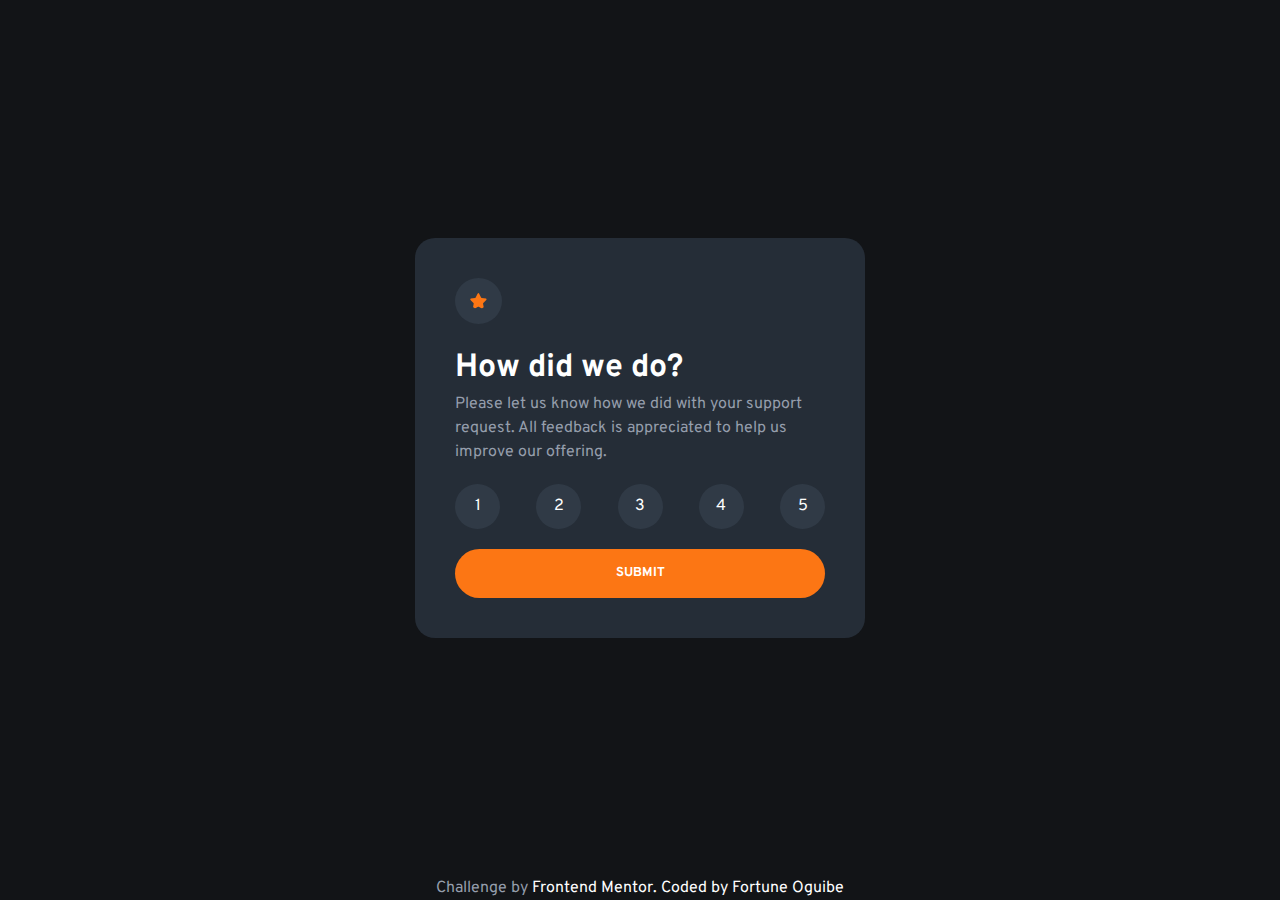
<file: index.html>
<!DOCTYPE html>
<html lang="en">
    <head>
        <meta charset="UTF-8">
        <meta name="viewport" content="width=device-width, initial-scale=1.0">
        <link rel="stylesheet" href="styles.css">
        <title>Rating Page ⭐</title>
        <link rel="preconnect" href="https://fonts.googleapis.com">
        <link rel="preconnect" href="https://fonts.gstatic.com" crossorigin>
        <link href="https://fonts.googleapis.com/css2?family=Overpass:wght@400;700&display=swap" rel="stylesheet">
        <script src="redirect.js"></script> <!--When the page is refreshed, it will run the code in the "redirect.js" file.-->
    </head>
    <body id="rating_page">
        <main>
            <section id="main-div">
                <img src="images/icon-star.svg" alt="A small yellow star used for rating.">
                <div id="web-info">
                    <h1>How did we do?</h1>
                    <p>Please let us know how we did with your support request. All feedback is appreciated to help us improve our offering.</p>
                </div>
                <div class="rating">
                    <div id="rating1" class="radio-container">
                        <label for="btn-1">1</label>
                        <input type="radio" id="btn-1" name="rating" value="1">
                    </div>
                    <div id="rating2" class="radio-container">
                        <label for="btn-2">2</label>
                        <input type="radio" id="btn-2" name="rating" value="2">
                    </div>
                    <div id="rating3" class="radio-container">
                        <label for="btn-3">3</label>
                        <input type="radio" id="btn-3" name="rating" value="3">
                    </div>
                    <div id="rating4" class="radio-container">
                        <label for="btn-4 ">4</label>
                        <input type="radio" id="btn-4" name="rating" value="4">
                    </div>
                    <div id="rating5" class="radio-container">
                        <label for="btn-5">5</label>
                        <input type="radio" id="btn-5" name="rating" value="5">
                    </div>
                </div>
                <button id="submit-btn" aria-label="Submit rating">SUBMIT</button>
            </section>
        </main>
        <footer>
            <p>Challenge by <a href="https://www.frontendmentor.io/">Frontend Mentor. Coded by <a href="https://github.com/foguibe">Fortune Oguibe</a></p>
        </footer>
        <script src="script_index.js" type="text/javascript"></script>
    </body>
</html>
</file>
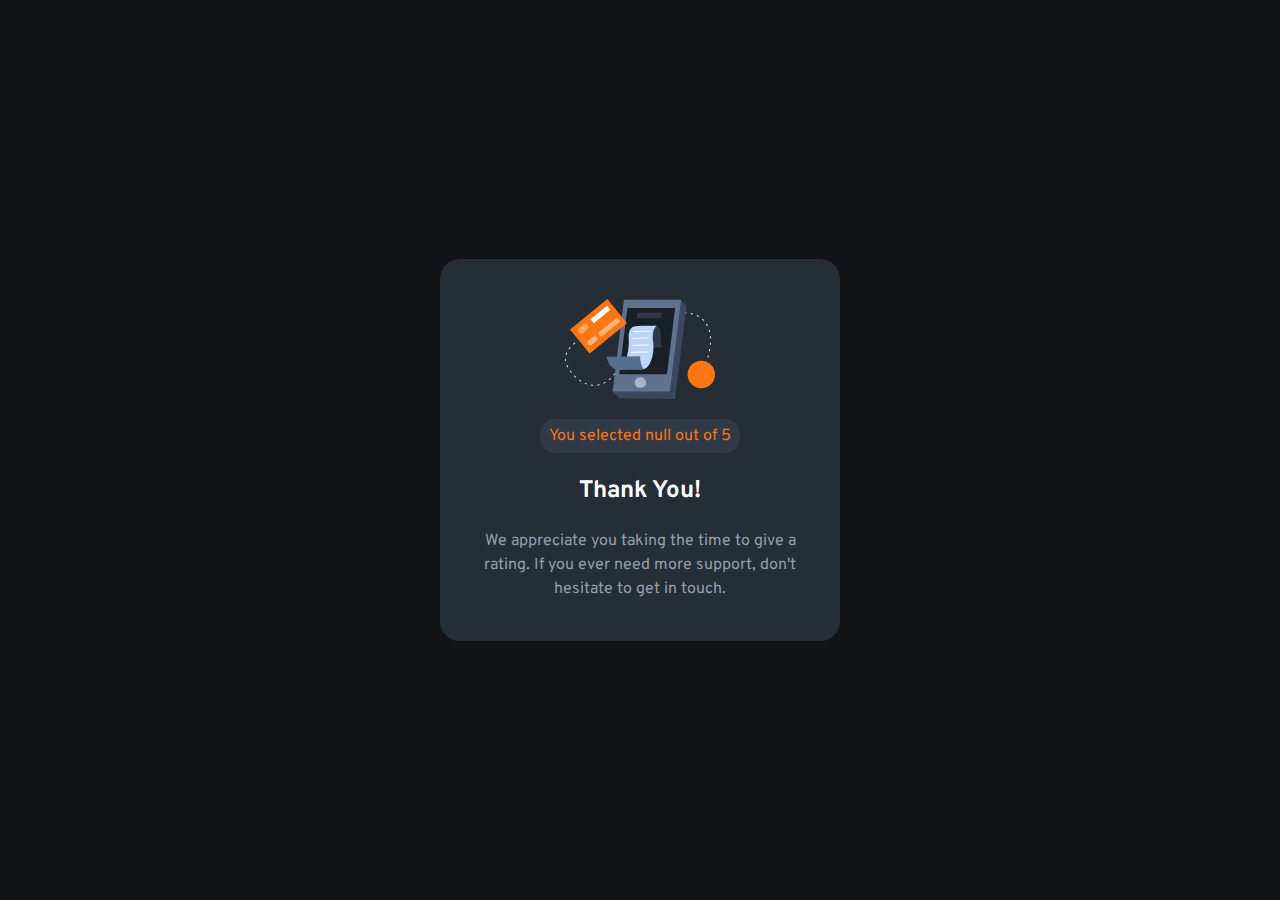
<file: thanks.html>
<!DOCTYPE html>
<html lang="en">
    <head>
        <meta charset="UTF-8">
        <meta name="viewport" content="width=device-width, initial-scale=1.0">
        <link rel="stylesheet" href="styles.css">
        <link rel="preconnect" href="https://fonts.googleapis.com">
        <link rel="preconnect" href="https://fonts.gstatic.com" crossorigin>
        <link href="https://fonts.googleapis.com/css2?family=Overpass:wght@400;700&display=swap" rel="stylesheet">
        <script src="redirect.js"></script> <!--When the page is refreshed, it will run the code in the "redirect.js" file.-->
        <title>Thank You Page 👍</title>
    </head>
    <body id="thanks_page">
        <main>
            <div id="main-div">
                <img src="images/illustration-thank-you.svg" alt="ATM with receipt and card.">
                <p id="message"></p>
                <h2>Thank You!</h2>
                <p>We appreciate you taking the time to give a rating. If you ever need more support, don't hesitate to get in touch.</p>
            </div>
        </main>
        <script src="script_thanks.js" type="text/javascript"></script>
    </body>
</html>
</file>
<file: styles.css>
/******CSS RESET Link: https://www.joshwcomeau.com/css/custom-css-reset/*******/
/*
  1. Use a more-intuitive box-sizing model.
*/
*, *::before, *::after {
    box-sizing: border-box;
}
  /*
    2. Remove default margin
  */
  * {
    margin: 0;
}
  /*
    Typographic tweaks!
    3. Add accessible line-height
    4. Improve text rendering
  */
  body {
    line-height: 1.5;
    -webkit-font-smoothing: antialiased;
}
  /*
    5. Improve media defaults
  */
  img, picture, video, canvas, svg {
    display: block;
    max-width: 100%;
}
  /*
    6. Remove built-in form typography styles
  */
  input, button, textarea, select {
    font: inherit;
}
  /*
    7. Avoid text overflows
  */
  p, h1, h2, h3, h4, h5, h6 {
    overflow-wrap: break-word;
}
  /*
    8. Create a root stacking context
  */
  #root, #__next {
    isolation: isolate;
}


/**********BODY STYLING**********/
body {
  font-family: 'Overpass', sans-serif;
  background-color: hsl(216, 12%, 8%);
  display: flex;
  flex-direction: column;
  height: 100vh;
}


/**********MAIN STYLING**********/
main {
    flex: 1;
    display: flex;
    justify-content: center;
    align-items: center;
}

#main-div {
    max-width: 450px;
    border-radius: 20px;
    padding: 40px;
    display: flex;
    flex-direction: column;
    gap: 20px;
    background-color: hsl(213, 19%, 18%);
}

#thanks_page #main-div {
  text-align: center;
  max-width: 400px;
}

#thanks_page #main-div img {
  height: 100px;
  width: 150px;
  margin: auto;
}

#thanks_page #main-div #message {
  background-color: hsl(213, 19%, 23%);
  color: #FC7614;
  width: 200px;
  margin: auto;
  border-radius: 15px;
  padding: 5px;
}

#thanks_page #main-div h2 {
  color: white;
}

.rating {
    display: flex;
    justify-content: space-between;

}

#rating_page img {
    border-radius: 50%;
    padding: 15px;
    background-color: hsl(213, 19%, 23%);
    align-self: flex-start;
}

.rating input:hover {
  background-color: hsl(217, 12%, 63%);
  color: white;
  cursor: pointer;
}

.radio-container {
  display: flex;
  flex-direction: column;
  /* Container needs to be positioned for absolute positioning within it */
  position: relative; 
}

.radio-container > label {
  position: absolute;
  top: 50%;
  left: 50%;
  transform: translate(-50%, -50%);
  cursor: pointer;
  color: white;
}

input[type="radio"] {
  -webkit-appearance: none; /* Remove default styles in some browsers */
  -moz-appearance: none;
  appearance: none;
  background-color: hsl(213, 19%, 23%);
  outline: none;
}

input[type="radio"]:checked {
  background-color: #FC7614;
  border: 1px solid hsl(213, 19%, 12%);
}

.rating input {
  width: 45px;
  height: 45px;
  border-radius: 50%;
  background-color: hsl(213, 19%, 23%);
  border: 0;
  color:hsl(217, 12%, 63%);
}

h1 {
    color: hsl(0, 0%, 100%);
}

p {
    color: hsl(217, 12%, 63%);
}

#submit-btn {
    background-color: #FC7614;
    border: 0;
    padding: 15px;
    border-radius: 25px;
    color: white;
    font-weight: 700;
    font-size: 13px;
}

#submit-btn:hover {
  background-color: white;
  color: #FC7614;
  cursor: pointer;
}


/**********FOOTER STYLING**********/
footer {
  text-align: center;
}

footer a {
color: white;
text-decoration: none;
}



/**********Media Query************/
@media screen and (max-width: 420px) {
  #thanks_page #main-div {
    max-width: 90%;
  }
}

@media screen and (max-width: 470px) {
  #main-div {
    max-width: 90%;
  }
}

@media screen and (max-width: 379px) {
  #rating_page img {
    padding: 10px;
  }

  h1 {
    font-size: 19px;
  }

  #web-info p {
    font-size: 16px;
  }

  .rating input {
    width: 35px;
    height: 35px;
  }

  #submit-btn {
    padding: 12px;
  }
}

@media screen and (max-width: 349px) {
  h1 {
    font-size: 17px;
  }

  #web-info p {
    font-size: 14px;
  }

  #submit-btn {
    padding: 10px;
  }
}
</file>
